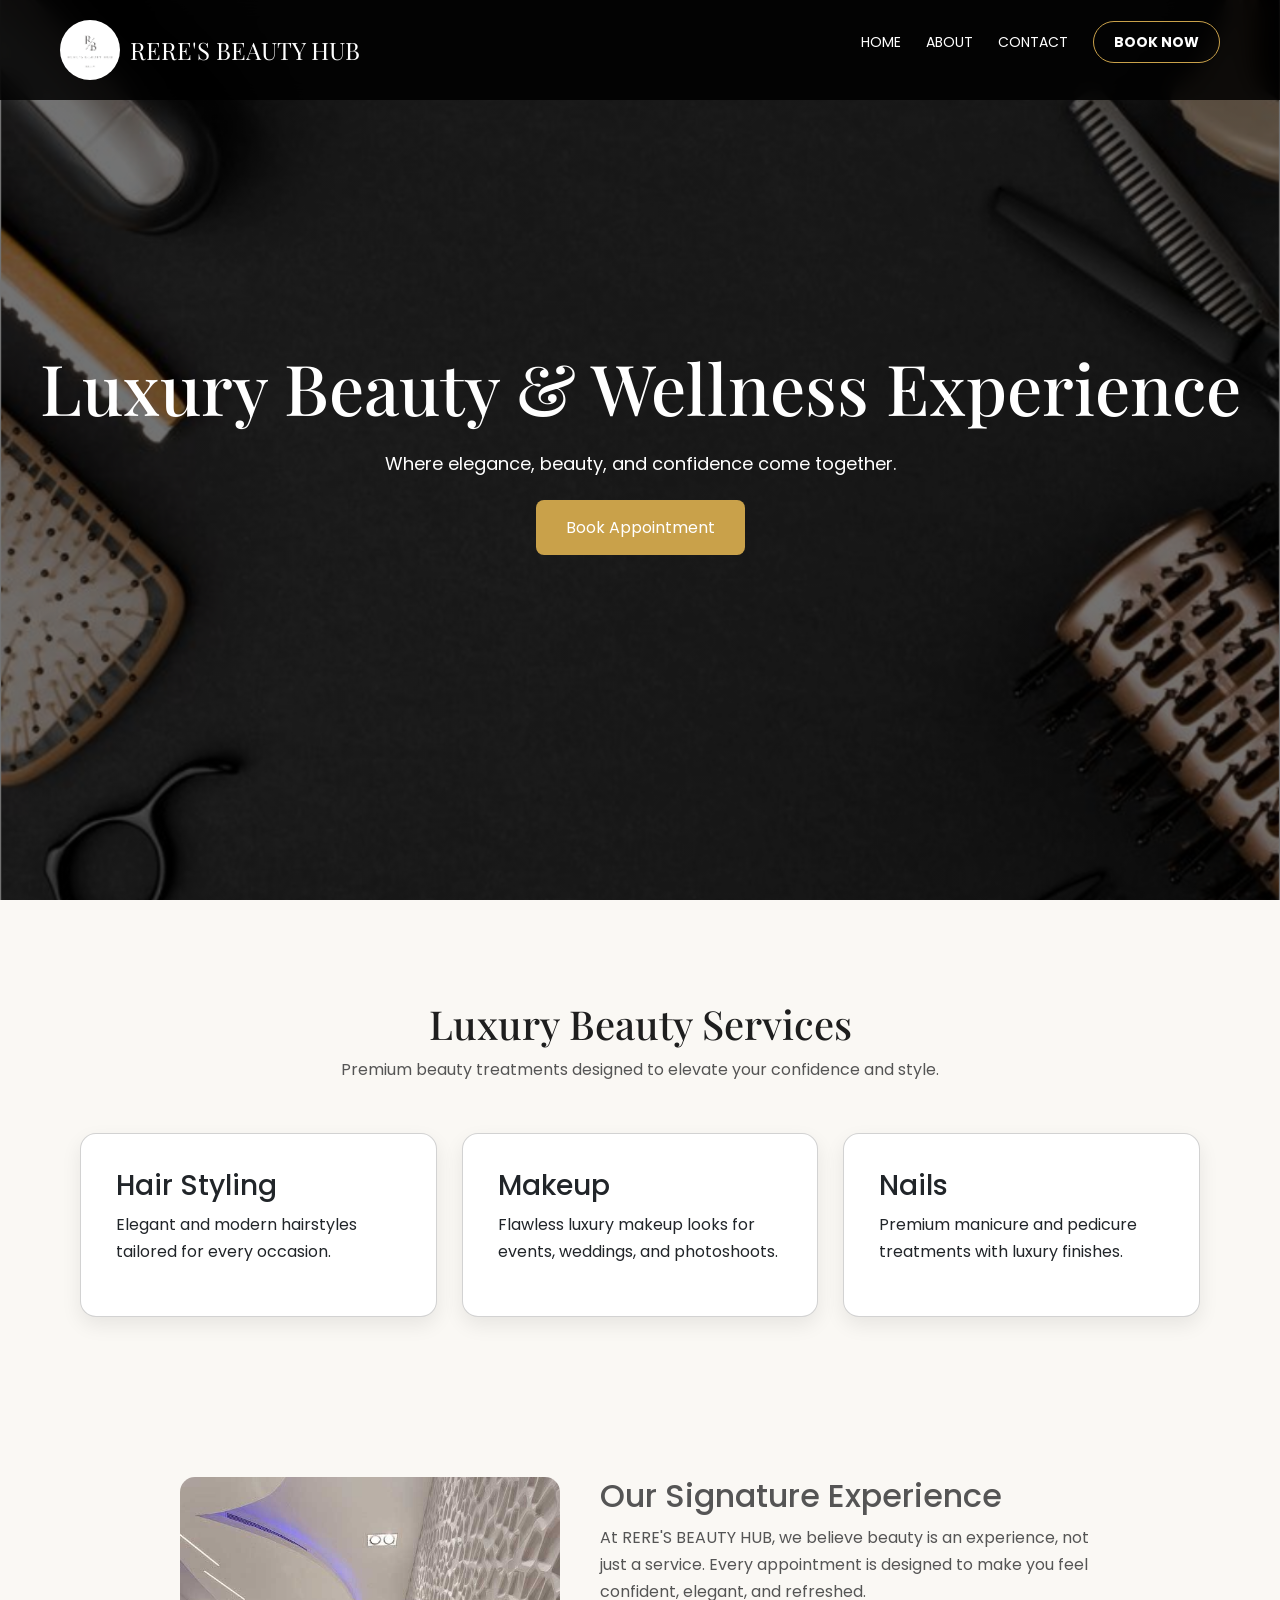
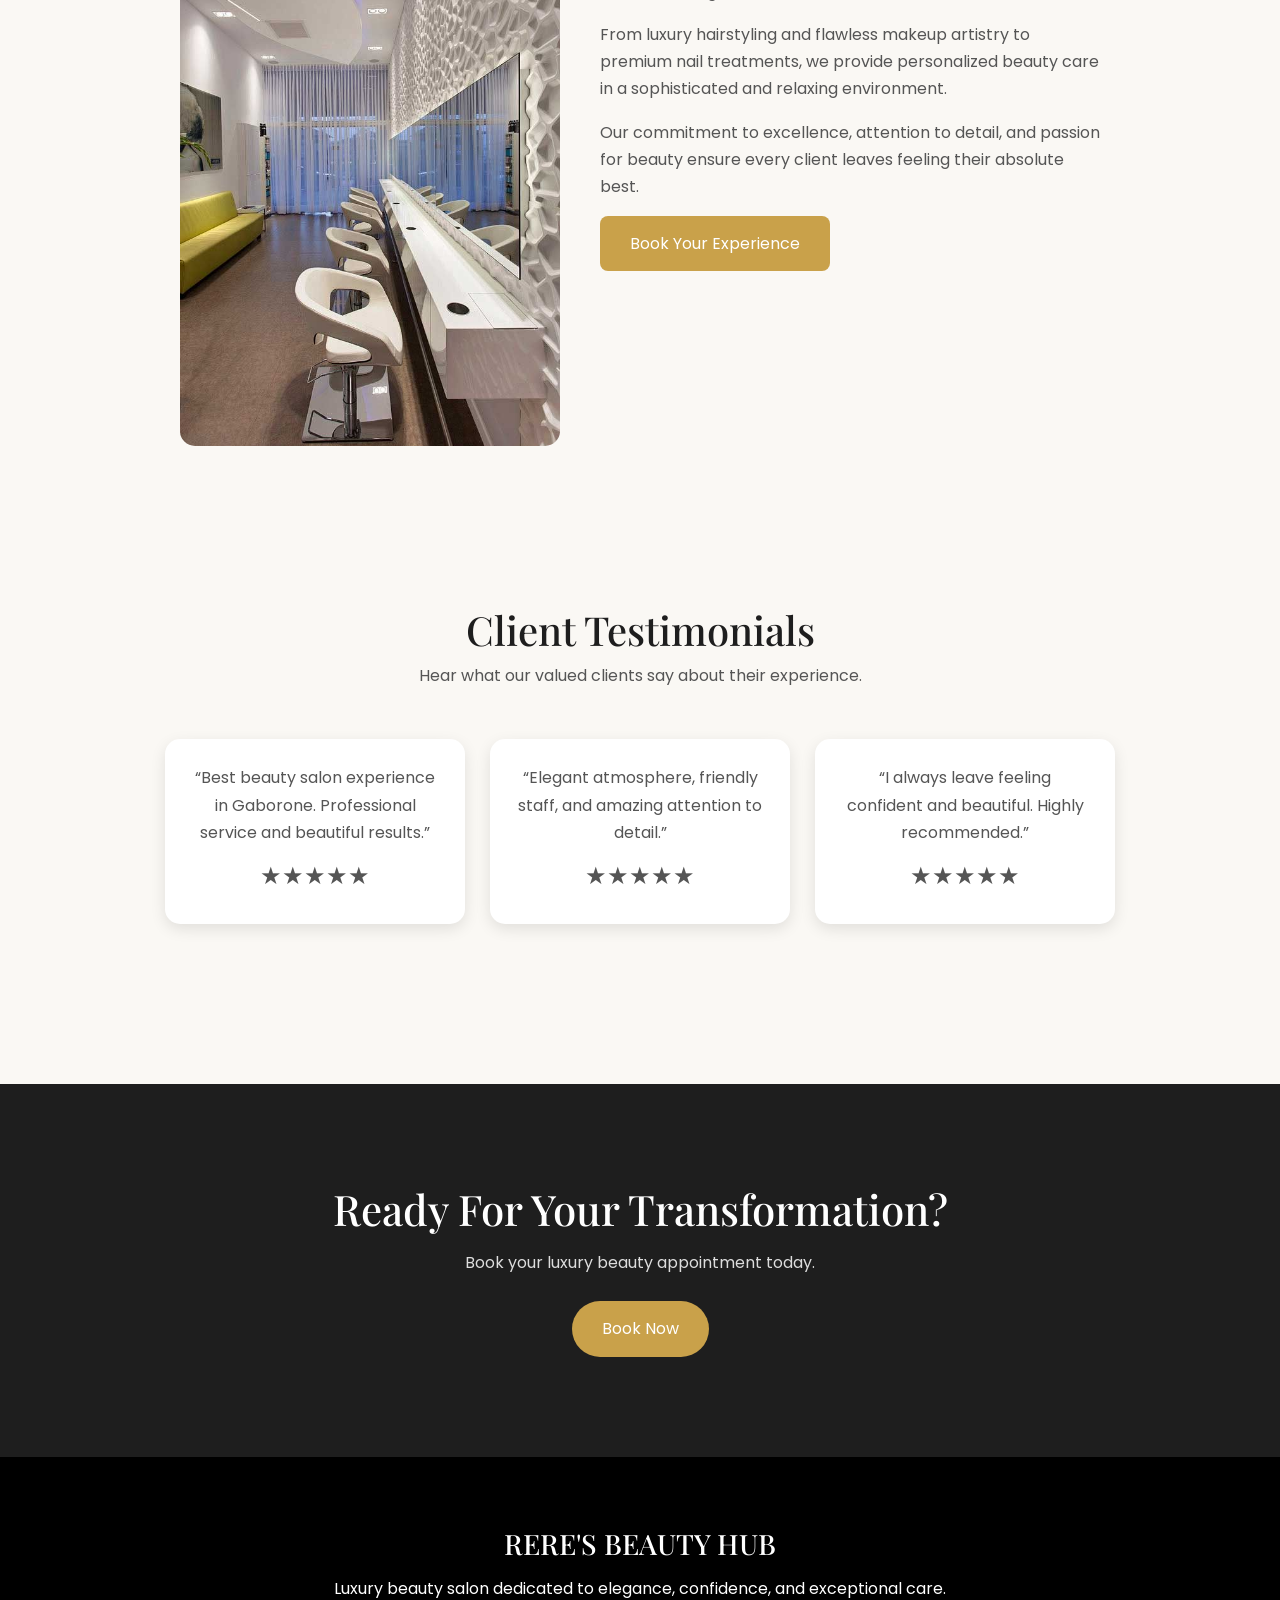
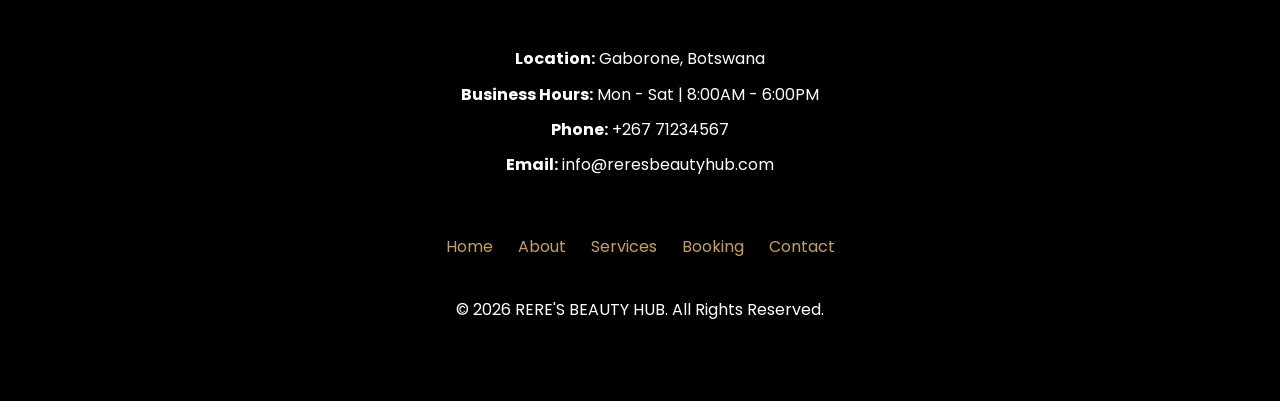
<file: index.html>
<!DOCTYPE html>
<html lang="en">
<head>
<meta charset="UTF-8">
<meta name="viewport" content="width=device-width, initial-scale=1.0">

<title>RERE'S BEAUTY HUB</title>
<!-- Bootstrap CSS --> 

<link href="https://cdn.jsdelivr.net/npm/bootstrap@5.3.0/dist/css/bootstrap.min.css" rel="stylesheet"> 
<link rel="stylesheet" href="style.css">


</head>

<script>

function toggleMenu(){

  document.querySelector(".nav-links")
    .classList.toggle("active");

}

</script>

<body>

<!-- NAVBAR -->

<nav class="navbar">

  <div class="logo">
    <img src="logo.png" alt="Logo">
    <span>RERE'S BEAUTY HUB</span>
  </div>

  <!-- HAMBURGER MENU -->
  <div class="menu-btn" onclick="toggleMenu()">
    ☰
  </div>

  <!-- NAV LINKS -->
  <ul class="nav-links">
    <li><a href="index.html">Home</a></li>
    <li><a href="about.html">About</a></li>
    <li><a href="contact.html">Contact</a></li>

    <li>
      <a href="booking.html" class="nav-book-btn">
        BOOK NOW
      </a>
    </li>
  </ul>

</nav>
<!-- HERO -->

<section class="hero">

  <div class="hero-content">

    <h1>Luxury Beauty & Wellness Experience</h1>

    <p>
      Where elegance, beauty, and confidence come together.
    </p>

    <a href="booking.html">
      <button>Book Appointment</button>
    </a>

  </div>

</section>

<!-- SERVICES -->

<section>

  <div class="section-title">
    <h2>Luxury Beauty Services</h2>
    <p>
      Premium beauty treatments designed to elevate your confidence and style.
    </p>
  </div>

  <div class="service-container">

    <a href="hairstyles.html" class="card-link">
      <div class="card">
        <h3>Hair Styling</h3>
        <p>
          Elegant and modern hairstyles tailored for every occasion.
        </p>
      </div>
    </a>

    <a href="makeup.html" class="card-link">
      <div class="card">
        <h3>Makeup</h3>
        <p>
          Flawless luxury makeup looks for events, weddings, and photoshoots.
        </p>
      </div>
    </a>

    <a href="manicureandpedicure.html" class="card-link">
      <div class="card">
        <h3>Nails</h3>
        <p>
          Premium manicure and pedicure treatments with luxury finishes.
        </p>
      </div>
    </a>

  </div>

</section>

<!-- SIGNATURE EXPERIENCE -->

<section class="signature">

  <div class="signature-image">

    <img src="salon.jpg" alt="Luxury Beauty Salon">

  </div>

  <div class="signature-text">

    <h2>Our Signature Experience</h2>

    <p>
      At RERE'S BEAUTY HUB, we believe beauty is an experience,
      not just a service. Every appointment is designed to make
      you feel confident, elegant, and refreshed.
    </p>

    <p>
      From luxury hairstyling and flawless makeup artistry
      to premium nail treatments, we provide personalized
      beauty care in a sophisticated and relaxing environment.
    </p>

    <p>
      Our commitment to excellence, attention to detail,
      and passion for beauty ensure every client leaves
      feeling their absolute best.
    </p>

    <a href="booking.html">
      <button>Book Your Experience</button>
    </a>

  </div>

</section>



<!-- TESTIMONIALS -->

<section class="testimonials">

  <div class="section-title">
    <h2>Client Testimonials</h2>

    <p>
      Hear what our valued clients say about their experience.
    </p>
  </div>

  <div class="testimonial-container">

    <div class="testimonial-card">
      <p>
        “Best beauty salon experience in Gaborone.
        Professional service and beautiful results.”
      </p>

      <h4>★★★★★</h4>
    </div>

    <div class="testimonial-card">
      <p>
        “Elegant atmosphere, friendly staff,
        and amazing attention to detail.”
      </p>

      <h4>★★★★★</h4>
    </div>

    <div class="testimonial-card">
      <p>
        “I always leave feeling confident and beautiful.
        Highly recommended.”
      </p>

      <h4>★★★★★</h4>
    </div>

  </div>

</section>

<!-- CTA -->

<section class="cta">

  <h2>Ready For Your Transformation?</h2>

  <p>
    Book your luxury beauty appointment today.
  </p>

  <a href="booking.html">
    <button>Book Now</button>
  </a>

</section>



  <!-- FOOTER -->

<footer>

  <h3>RERE'S BEAUTY HUB</h3>

  <p>
    Luxury beauty salon dedicated to elegance,
    confidence, and exceptional care.
  </p>

  <br>

  <p><strong>Location:</strong> Gaborone, Botswana</p>
  <p><strong>Business Hours:</strong> Mon - Sat | 8:00AM - 6:00PM</p>
  <p><strong>Phone:</strong> +267 71234567</p>
  <p><strong>Email:</strong> info@reresbeautyhub.com</p>

  <br>

  <div class="footer-links">

    <a href="index.html">Home</a>
    <a href="about.html">About</a>
    <a href="services.html">Services</a>
    <a href="booking.html">Booking</a>
    <a href="contact.html">Contact</a>

  </div>

  <br>

  <p>© 2026 RERE'S BEAUTY HUB. All Rights Reserved.</p>



</footer>
<!-- Bootstrap JS and dependencies --> 

    <script src="https://cdn.jsdelivr.net/npm/@popperjs/core@2.11.6/dist/umd/popper.min.js"></script> 

    <script src="https://cdn.jsdelivr.net/npm/bootstrap@5.3.0/dist/js/bootstrap.min.js"></script>
<script>

function toggleMenu(){

  document.querySelector(".nav-links")
    .classList.toggle("active");

}

</script>
</body>
</html>
</file>
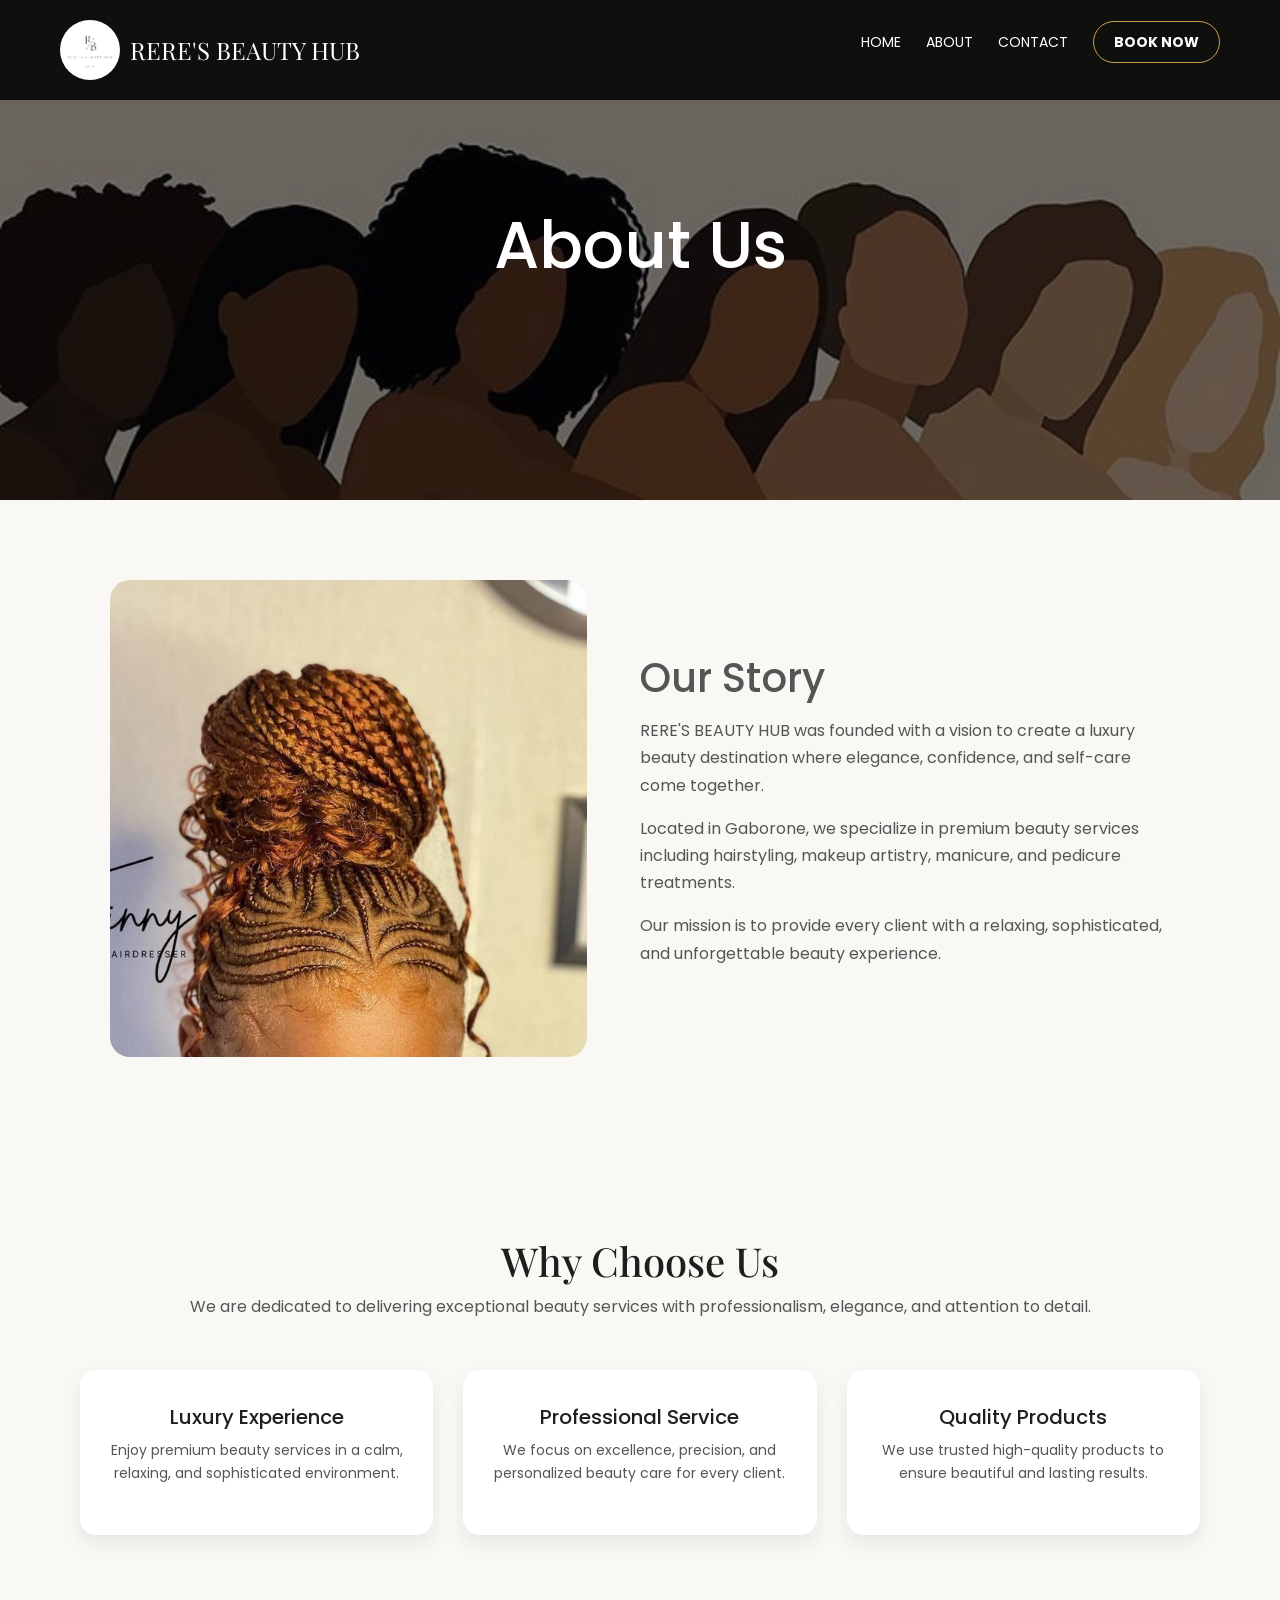
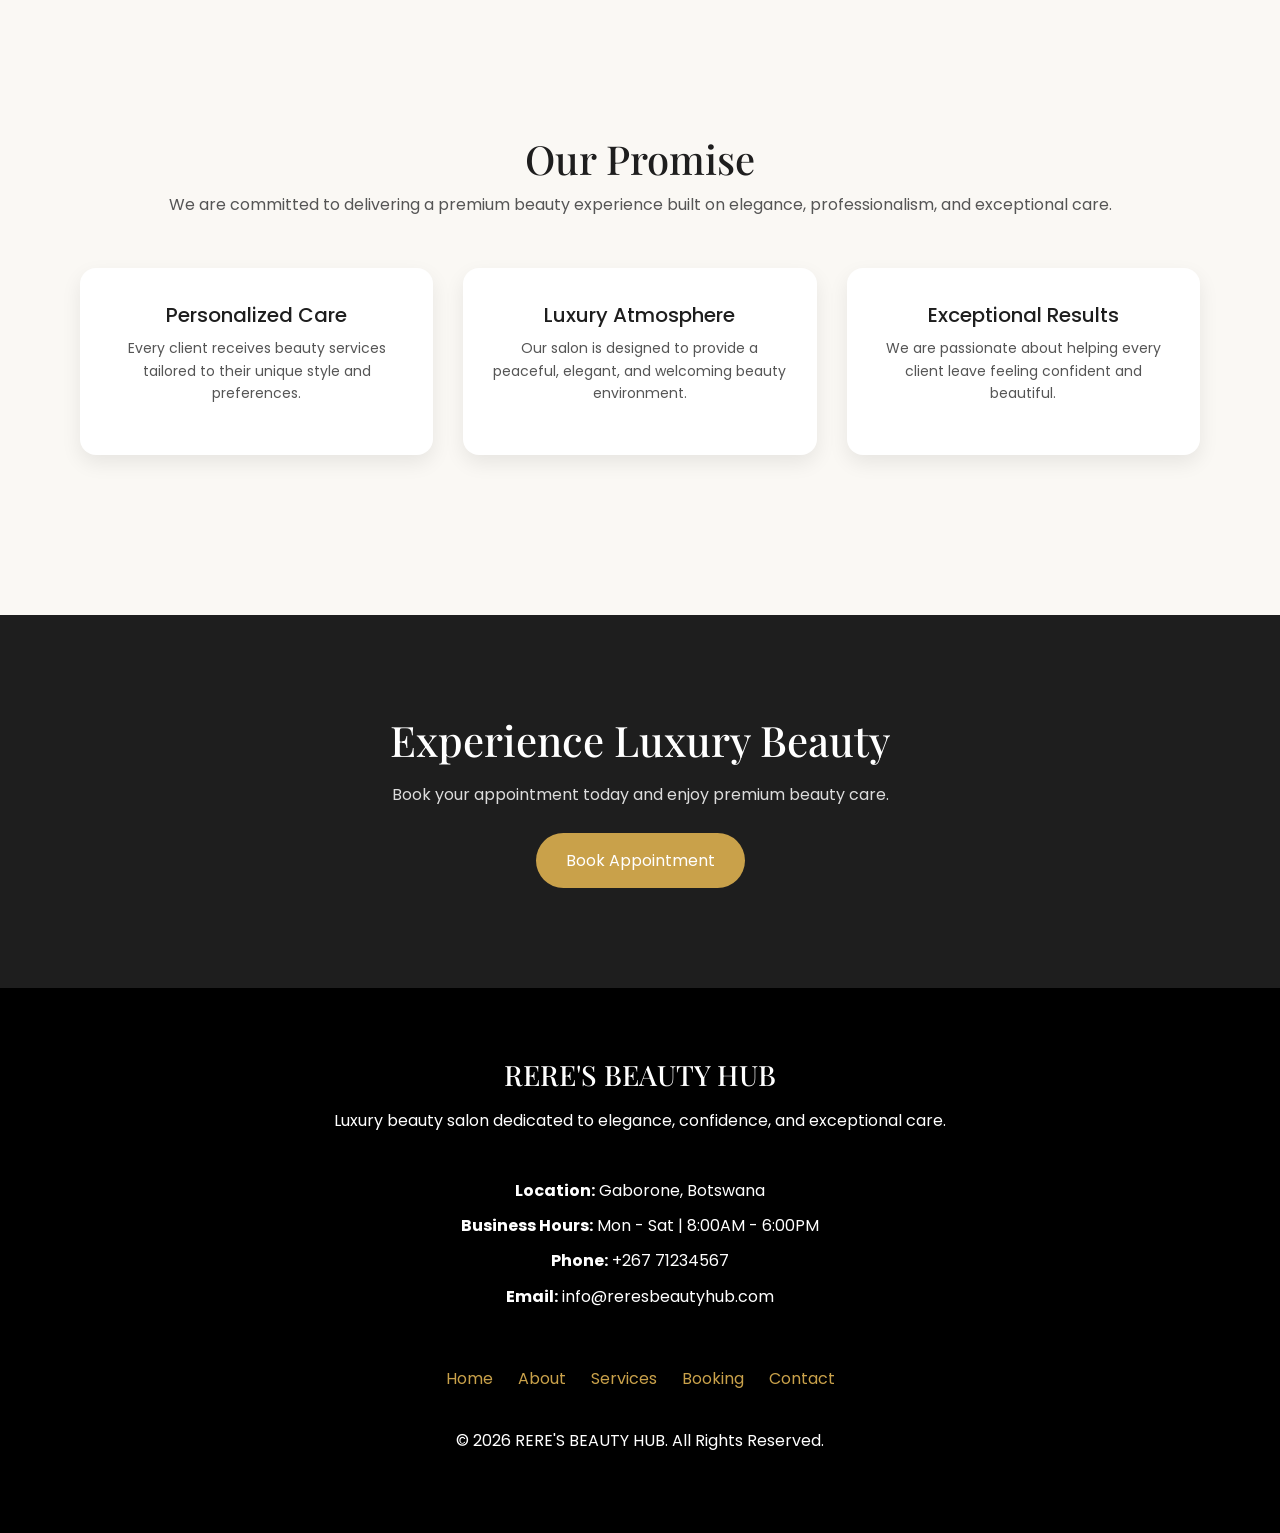
<file: about.html>
<!DOCTYPE html>
<html lang="en">
<head>
<meta charset="UTF-8">
<meta name="viewport" content="width=device-width, initial-scale=1.0">


<title>About Us | RERE'S BEAUTY HUB</title>
<!-- Bootstrap CSS --> 

<link href="https://cdn.jsdelivr.net/npm/bootstrap@5.3.0/dist/css/bootstrap.min.css" rel="stylesheet"> 

<link rel="stylesheet" href="style.css">

</head>

<body>

<!-- NAVBAR -->

<nav class="navbar">

 <div class="logo">
  <img src="logo.png" alt="Logo">
  <span>RERE'S BEAUTY HUB</span>
</div> 
<!-- HAMBURGER MENU -->
  <div class="menu-btn" onclick="toggleMenu()">
    ☰
  </div>
  
  <ul class="nav-links">
    <li><a href="index.html">Home</a></li>
    <li><a href="about.html">About</a></li>
    <li><a href="contact.html">Contact</a></li>
    
    <li>
      <a href="booking.html" class="nav-book-btn">
        BOOK NOW
      </a>
    </li>
  </ul>

</nav>

<!-- HERO -->

<section class="about-hero">

  <h1>About Us</h1>

</section>

<!-- STORY SECTION -->

<section class="story">

  <img src="08f8715dc72959ac315543c479c4720f.jpg" alt="Luxury Salon">

  <div class="story-text">

    <h2>Our Story</h2>

    <p>
      RERE'S BEAUTY HUB was founded with a vision to create
      a luxury beauty destination where elegance,
      confidence, and self-care come together.
    </p>

    <p>
      Located in Gaborone, we specialize in premium beauty services
      including hairstyling, makeup artistry,
      manicure, and pedicure treatments.
    </p>

    <p>
      Our mission is to provide every client with a relaxing,
      sophisticated, and unforgettable beauty experience.
    </p>

  </div>

</section>

<!-- VALUES -->

<section class="values">

  <div class="section-title">

    <h2>Why Choose Us</h2>

    <p>
      We are dedicated to delivering exceptional beauty services
      with professionalism, elegance, and attention to detail.
    </p>

  </div>

  <div class="values-container">

    <div class="value-box">

      <h3>Luxury Experience</h3>

      <p>
        Enjoy premium beauty services in a calm,
        relaxing, and sophisticated environment.
      </p>

    </div>

    <div class="value-box">

      <h3>Professional Service</h3>

      <p>
        We focus on excellence, precision,
        and personalized beauty care for every client.
      </p>

    </div>

    <div class="value-box">

      <h3>Quality Products</h3>

      <p>
        We use trusted high-quality products
        to ensure beautiful and lasting results.
      </p>

    </div>

  </div>

</section>

<!-- OUR PROMISE -->

<section class="promise">

  <div class="section-title">

    <h2>Our Promise</h2>

    <p>
      We are committed to delivering a premium beauty experience
      built on elegance, professionalism, and exceptional care.
    </p>

  </div>

  <div class="promise-container">

    <div class="promise-box">

      <h3>Personalized Care</h3>

      <p>
        Every client receives beauty services tailored
        to their unique style and preferences.
      </p>

    </div>

    <div class="promise-box">

      <h3>Luxury Atmosphere</h3>

      <p>
        Our salon is designed to provide a peaceful,
        elegant, and welcoming beauty environment.
      </p>

    </div>

    <div class="promise-box">

      <h3>Exceptional Results</h3>

      <p>
        We are passionate about helping every client
        leave feeling confident and beautiful.
      </p>

    </div>

  </div>

</section>

<!-- CTA -->

<section class="cta">

  <h2>Experience Luxury Beauty</h2>

  <p>
    Book your appointment today and enjoy premium beauty care.
  </p>

  <a href="booking.html">
    <button>Book Appointment</button>
  </a>

</section>

<!-- FOOTER -->

<footer>

  <h3>RERE'S BEAUTY HUB</h3>

  <p>
    Luxury beauty salon dedicated to elegance,
    confidence, and exceptional care.
  </p>

  <br>

  <p><strong>Location:</strong> Gaborone, Botswana</p>
  <p><strong>Business Hours:</strong> Mon - Sat | 8:00AM - 6:00PM</p>
  <p><strong>Phone:</strong> +267 71234567</p>
  <p><strong>Email:</strong> info@reresbeautyhub.com</p>

  <br>

  <div class="footer-links">

    <a href="index.html">Home</a>
    <a href="about.html">About</a>
    <a href="services.html">Services</a>
    <a href="booking.html">Booking</a>
    <a href="contact.html">Contact</a>

  </div>

  <br>

  <p>© 2026 RERE'S BEAUTY HUB. All Rights Reserved.</p>



</footer>
<!-- Bootstrap JS and dependencies --> 

    <script src="https://cdn.jsdelivr.net/npm/@popperjs/core@2.11.6/dist/umd/popper.min.js"></script> 

    <script src="https://cdn.jsdelivr.net/npm/bootstrap@5.3.0/dist/js/bootstrap.min.js"></script>
    <script>

function toggleMenu(){

  document.querySelector(".nav-links")
    .classList.toggle("active");

}

</script>
</body>
</html>
</file>
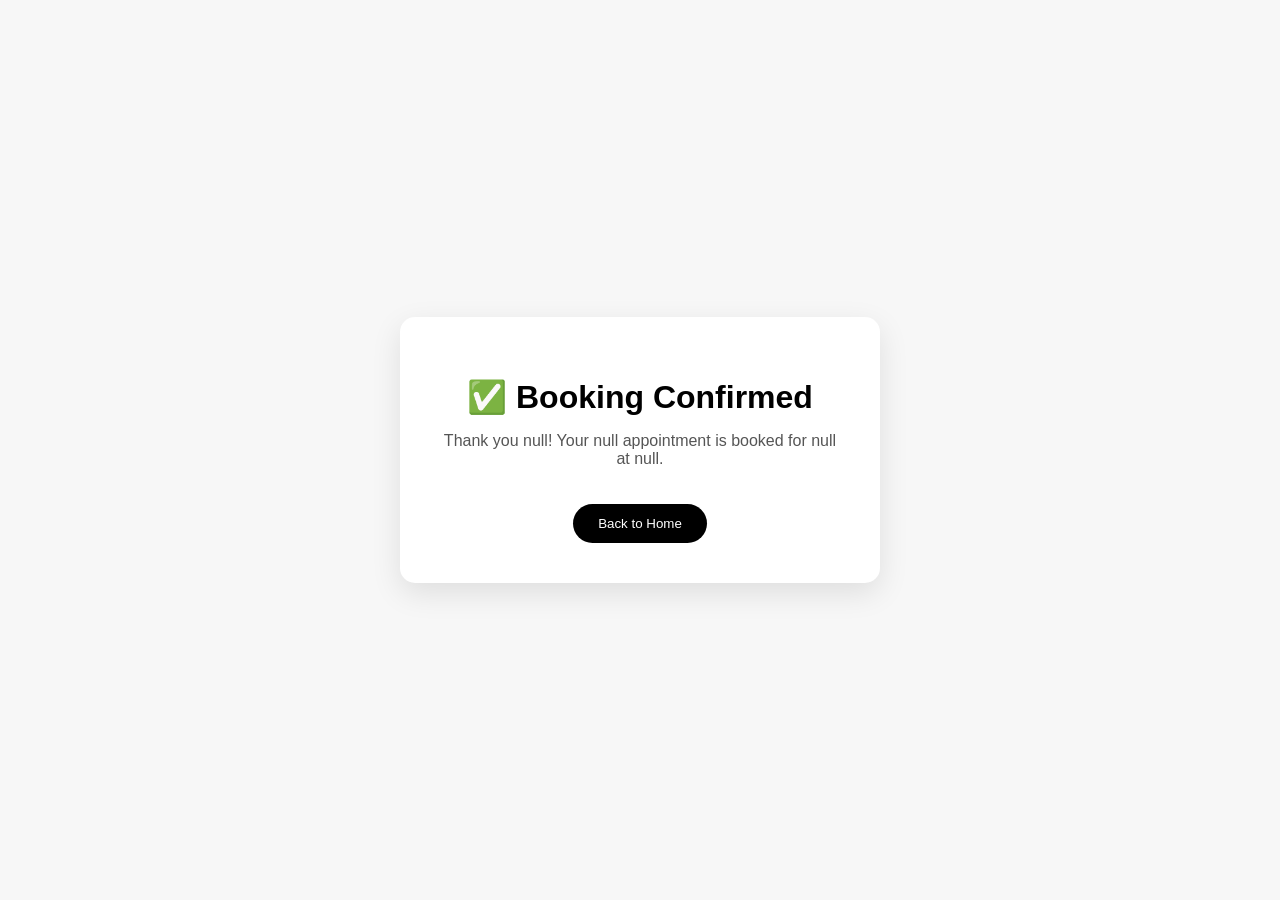
<file: confirmation.html>
<!DOCTYPE html>
<html lang="en">
<head>
<meta charset="UTF-8">
<title>Booking Confirmed | RERE'S BEAUTY HUB</title>

<style>
body {
  font-family: 'Poppins', sans-serif;
  background: #f7f7f7;
  display: flex;
  justify-content: center;
  align-items: center;
  height: 100vh;
  margin: 0;
}

.card {
  background: white;
  padding: 40px;
  border-radius: 15px;
  text-align: center;
  box-shadow: 0 10px 30px rgba(0,0,0,0.1);
  max-width: 400px;
}

h1 {
  margin-bottom: 15px;
}

p {
  color: #555;
}

button {
  margin-top: 20px;
  padding: 12px 25px;
  border: none;
  border-radius: 30px;
  background: black;
  color: white;
  cursor: pointer;
}

button:hover {
  background: gold;
  color: black;
}
</style>
</head>

<body>

<div class="card">
  <h1>✅ Booking Confirmed</h1>
  <p id="details"></p>

  <button onclick="goHome()">Back to Home</button>
</div>

<script>
const params = new URLSearchParams(window.location.search);

const name = params.get("name");
const service = params.get("service");
const date = params.get("date");
const time = params.get("time");

document.getElementById("details").textContent =
  `Thank you ${name}! Your ${service} appointment is booked for ${date} at ${time}.`;

function goHome() {
  window.location.href = "index.html";
}
</script>

</body>
</html>
</file>
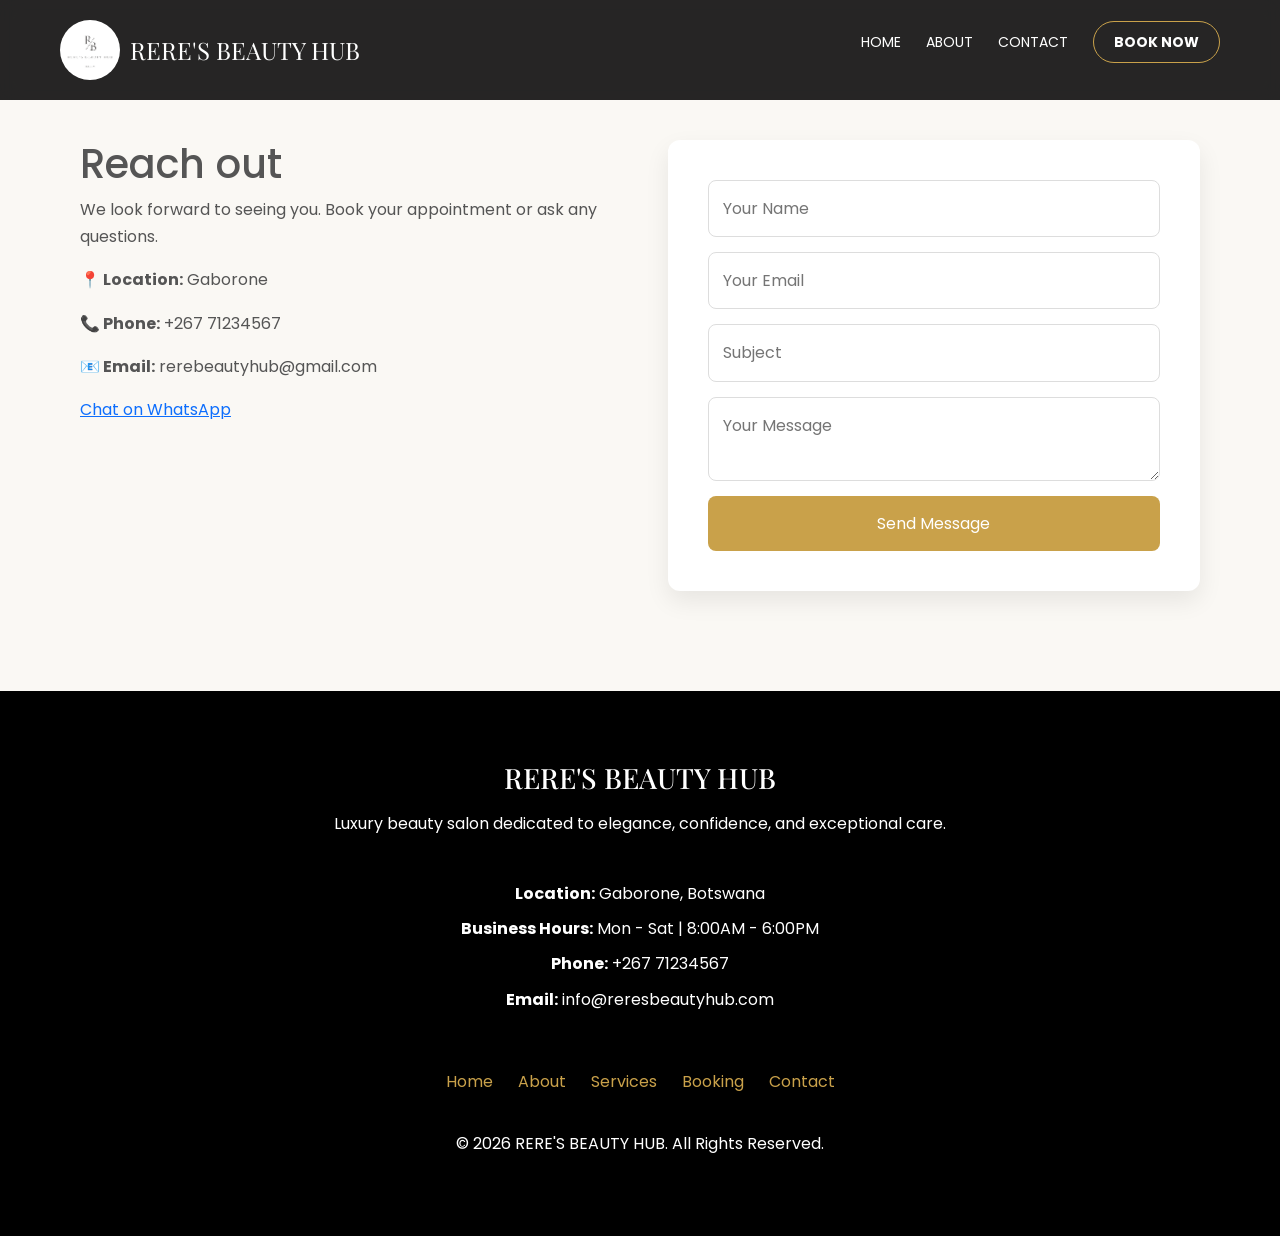
<file: contact.html>
<!DOCTYPE html>
<html lang="en">
<head>
<meta charset="UTF-8">
<title>Contact | RERE'S BEAUTY HUB</title>
<!-- Bootstrap CSS --> 

<link href="https://cdn.jsdelivr.net/npm/bootstrap@5.3.0/dist/css/bootstrap.min.css" rel="stylesheet">
<link rel="stylesheet" href="style.css">


</head>

<body>

<!-- NAVBAR -->

<nav class="navbar">

 <div class="logo">
  <img src="logo.png" alt="Logo">
  <span>RERE'S BEAUTY HUB</span>
</div> 
<!-- HAMBURGER MENU -->
  <div class="menu-btn" onclick="toggleMenu()">
    ☰
  </div>

  <ul class="nav-links">
    <li><a href="index.html">Home</a></li>
    <li><a href="about.html">About</a></li>
    <li><a href="contact.html">Contact</a></li>
    
    <li>
      <a href="booking.html" class="nav-book-btn">
        BOOK NOW
      </a>
    </li>
  </ul>

</nav>

<!-- CONTACT SECTION -->
<section class="contact">

  <!-- LEFT SIDE -->
  <div class="contact-info">
    <h1>Reach out</h1>
    <p>We look forward to seeing you. Book your appointment or ask any questions.</p>

    <p><strong>📍 Location:</strong> Gaborone</p>
    <p><strong>📞 Phone:</strong> +267 71234567</p>
    <p><strong>📧 Email:</strong> rerebeautyhub@gmail.com</p>

    <a href="https://wa.me/2671234567" class="whatsapp">
      Chat on WhatsApp
    </a>
  </div>

  <!-- RIGHT SIDE -->
  <div class="contact-form">
    <form>
      <input type="text" placeholder="Your Name" required>
      <input type="email" placeholder="Your Email" required>
      <input type="text" placeholder="Subject">
      <textarea placeholder="Your Message"></textarea>
      <button type="submit">Send Message</button>
    </form>
  </div>

</section>

<!-- FOOTER -->

<footer>

  <h3>RERE'S BEAUTY HUB</h3>

  <p>
    Luxury beauty salon dedicated to elegance,
    confidence, and exceptional care.
  </p>

  <br>

  <p><strong>Location:</strong> Gaborone, Botswana</p>
  <p><strong>Business Hours:</strong> Mon - Sat | 8:00AM - 6:00PM</p>
  <p><strong>Phone:</strong> +267 71234567</p>
  <p><strong>Email:</strong> info@reresbeautyhub.com</p>

  <br>

  <div class="footer-links">

    <a href="index.html">Home</a>
    <a href="about.html">About</a>
    <a href="services.html">Services</a>
    <a href="booking.html">Booking</a>
    <a href="contact.html">Contact</a>

  </div>

  <br>

  <p>© 2026 RERE'S BEAUTY HUB. All Rights Reserved.</p>



</footer>
<!-- Bootstrap JS and dependencies --> 

    <script src="https://cdn.jsdelivr.net/npm/@popperjs/core@2.11.6/dist/umd/popper.min.js"></script> 

    <script src="https://cdn.jsdelivr.net/npm/bootstrap@5.3.0/dist/js/bootstrap.min.js"></script>
    <script>

function toggleMenu(){

  document.querySelector(".nav-links")
    .classList.toggle("active");

}

</script>
</body>
</html>
</file>
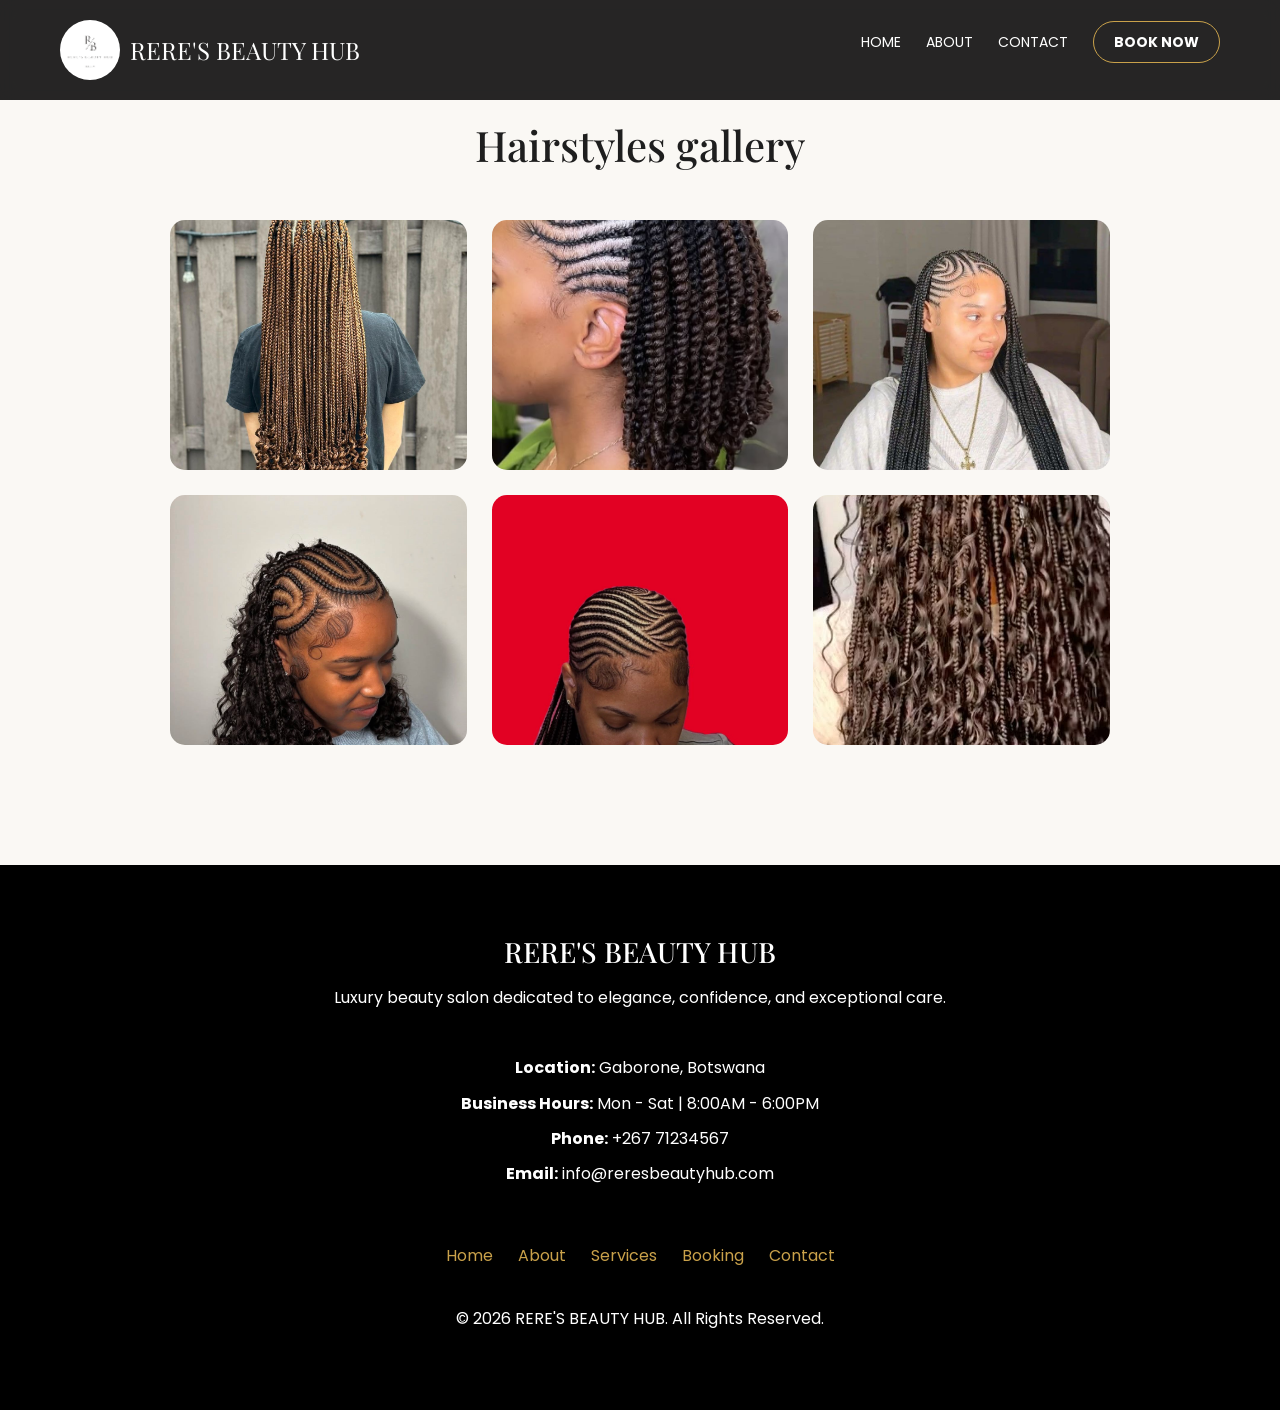
<file: hairstyles.html>
<!DOCTYPE html>
<html lang="en">
  <head>
    <meta charset="UTF-8">
    <meta name="viewport" content="width=device-width", initial-scale="1.0">
    <title>RERE'S BEAUTY HUB</title>
    <!-- Bootstrap CSS --> 

<link href="https://cdn.jsdelivr.net/npm/bootstrap@5.3.0/dist/css/bootstrap.min.css" rel="stylesheet"> 
    <link rel="stylesheet" href="style.css">
    </head>
    <body>
      <header>

        
<!-- NAVBAR -->

<nav class="navbar">

 <div class="logo">
  <img src="logo.png" alt="Logo">
  <span>RERE'S BEAUTY HUB</span>
</div> 

<!-- HAMBURGER MENU -->
  <div class="menu-btn" onclick="toggleMenu()">
    ☰
  </div>

  <ul class="nav-links">
    <li><a href="index.html">Home</a></li>
    <li><a href="about.html">About</a></li>
    <li><a href="contact.html">Contact</a></li>
    
    <li>
      <a href="booking.html" class="nav-book-btn">
        BOOK NOW
      </a>
    </li>
  </ul>

</nav>
</header>

  

<h1 class="page-title">Hairstyles gallery</h1>

<div class="gallery">

  <img 
    src="knotless braids.jpg"
    onclick="openLightbox(this.src, 'Hair Styling', 'Knotless braids')"
  >

  <img 
    src="minitwists.jpg"
    onclick="openLightbox(this.src, 'Hair Styling', 'Mini twists')"
  >

  <img 
    src="lemonade braids.jpg"
    onclick="openLightbox(this.src, 'Hair Styling', 'Lemonade braids')"
  >

  <img 
    src="bob boho tribal braids.jpg"
    onclick="openLightbox(this.src, 'Hair Styling', 'Bob boho tribal braids')"
  >

  <img 
    src="cornrow.jpg"
    onclick="openLightbox(this.src, 'Hair Styling', 'Cornrow')"
  >

  <img 
    src="GODDESS BRAIDS.jpg"
    onclick="openLightbox(this.src, 'Hair Styling', 'Goddess braids')"
  >

</div>

<div id="lightbox">

  <span class="close" onclick="closeLightbox()">&times;</span>

  <div class="lightbox-content">

    <img id="lightbox-img">

    <button id="bookBtn">
      Book This Look
    </button>

  </div>

</div>


<script>


    

let selectedImage = "";
let selectedStyle = "";
let selectedService = "";

/* OPEN LIGHTBOX */
function openLightbox(src, service, style){

  document.getElementById("lightbox").style.display = "flex";
  document.getElementById("lightbox-img").src = src;

  selectedImage = src;
  selectedService = service;
  selectedStyle = style;
}

/* CLOSE LIGHTBOX */
function closeLightbox(){
  document.getElementById("lightbox").style.display = "none";
}

/* BOOK BUTTON */
document.addEventListener("DOMContentLoaded", function(){

  document.getElementById("bookBtn").onclick = function(){

    window.location.href =
      "booking.html?service=" +
      encodeURIComponent(selectedService) +
      "&style=" +
      encodeURIComponent(selectedStyle) +
      "&look=" +
      encodeURIComponent(selectedImage);

  };

});



function toggleMenu(){

  document.querySelector(".nav-links")
    .classList.toggle("active");

}

</script>

<!-- Bootstrap JS and dependencies --> 

    <script src="https://cdn.jsdelivr.net/npm/@popperjs/core@2.11.6/dist/umd/popper.min.js"></script> 

    <script src="https://cdn.jsdelivr.net/npm/bootstrap@5.3.0/dist/js/bootstrap.min.js"></script>
    

<!-- FOOTER -->

<footer>

  <h3>RERE'S BEAUTY HUB</h3>

  <p>
    Luxury beauty salon dedicated to elegance,
    confidence, and exceptional care.
  </p>

  <br>

  <p><strong>Location:</strong> Gaborone, Botswana</p>
  <p><strong>Business Hours:</strong> Mon - Sat | 8:00AM - 6:00PM</p>
  <p><strong>Phone:</strong> +267 71234567</p>
  <p><strong>Email:</strong> info@reresbeautyhub.com</p>

  <br>

  <div class="footer-links">

    <a href="index.html">Home</a>
    <a href="about.html">About</a>
    <a href="services.html">Services</a>
    <a href="booking.html">Booking</a>
    <a href="contact.html">Contact</a>

  </div>

  <br>

  <p>© 2026 RERE'S BEAUTY HUB. All Rights Reserved.</p>



</footer>
    
</body>
</html>
</file>
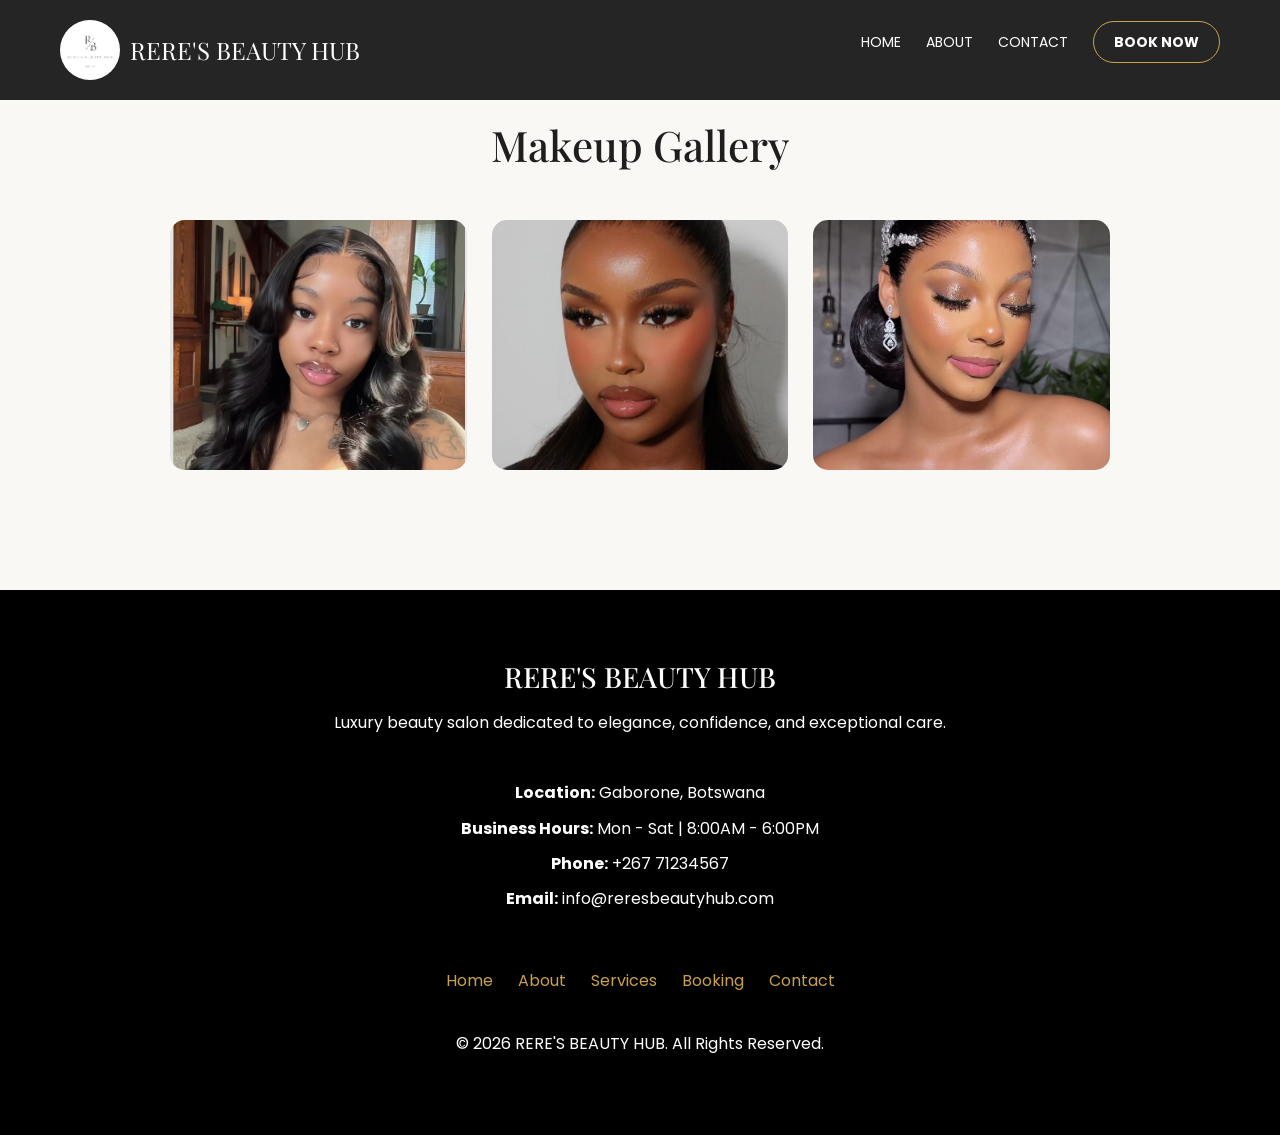
<file: makeup.html>
<!DOCTYPE html>
<html lang="en">
  <head>
    <meta charset="UTF-8">
    <meta name="viewport" content="width=device-width", initial-scale="1.0">
    <title>RERE'S BEAUTY HUB</title>
    <!-- Bootstrap CSS --> 

<link href="https://cdn.jsdelivr.net/npm/bootstrap@5.3.0/dist/css/bootstrap.min.css" rel="stylesheet"> 
    <link rel="stylesheet" href="style.css">
    </head>
    <body>
      <header>
     
      <!-- NAVBAR -->

<nav class="navbar">

 <div class="logo">
  <img src="logo.png" alt="Logo">
  <span>RERE'S BEAUTY HUB</span>
</div> 

<!-- HAMBURGER MENU -->
  <div class="menu-btn" onclick="toggleMenu()">
    ☰
  </div>

  <ul class="nav-links">
    <li><a href="index.html">Home</a></li>
    <li><a href="about.html">About</a></li>
    <li><a href="contact.html">Contact</a></li>
    
    <li>
      <a href="booking.html" class="nav-book-btn">
        BOOK NOW
      </a>
    </li>
  </ul>

</nav> 

<h1 class="page-title">Makeup Gallery</h1>

<div class="gallery">

  <img 
  src="SOFTBEAT.png"
  alt="Soft Beat Makeup"
  onclick="openLightbox(this.src, 'Makeup', 'Soft Beat', 'P200')"
>

<img 
  src="FULLBEAT.jpg"
  alt="Full Beat Makeup"
  onclick="openLightbox(this.src, 'Makeup', 'Full Beat', 'P300')"
>

<img 
  src="BRIDALBEAT.jpg"
  alt="Bridal Beat Makeup"
  onclick="openLightbox(this.src, 'Makeup', 'Bridal Beat', 'P500')"
> 

</div>


<!-- Lightbox -->
<div id="lightbox" class="lightbox">

  <span class="close" onclick="closeLightbox()">&times;</span>

  <div class="lightbox-content">

    <img id="lightbox-img">

    <button id="bookBtn">Book This Look</button>

  </div>

</div>


<script>

let selectedImage = "";
let selectedStyle = "";
let selectedService = "";
let selectedPrice = "";

/* Open lightbox */
function openLightbox(src, service, style, price) {

  document.getElementById("lightbox").style.display = "flex";

  document.getElementById("lightbox-img").src = src;

  selectedImage = src;
  selectedService = service;
  selectedStyle = style;
  selectedPrice = price;
}

/* Close lightbox */
function closeLightbox() {
  document.getElementById("lightbox").style.display = "none";
}

/* Redirect to booking page */
document.getElementById("bookBtn").onclick = function () {

  window.location.href =
    "booking.html?service=" +
    encodeURIComponent(selectedService) +

    "&style=" +
    encodeURIComponent(selectedStyle) +

    "&look=" +
    encodeURIComponent(selectedImage);

};



function toggleMenu(){

  document.querySelector(".nav-links")
    .classList.toggle("active");

}

</script>
<!-- Bootstrap JS and dependencies --> 

    <script src="https://cdn.jsdelivr.net/npm/@popperjs/core@2.11.6/dist/umd/popper.min.js"></script> 

    <script src="https://cdn.jsdelivr.net/npm/bootstrap@5.3.0/dist/js/bootstrap.min.js"></script>
    
<!-- FOOTER -->

<footer>

  <h3>RERE'S BEAUTY HUB</h3>

  <p>
    Luxury beauty salon dedicated to elegance,
    confidence, and exceptional care.
  </p>

  <br>

  <p><strong>Location:</strong> Gaborone, Botswana</p>
  <p><strong>Business Hours:</strong> Mon - Sat | 8:00AM - 6:00PM</p>
  <p><strong>Phone:</strong> +267 71234567</p>
  <p><strong>Email:</strong> info@reresbeautyhub.com</p>

  <br>

  <div class="footer-links">

    <a href="index.html">Home</a>
    <a href="about.html">About</a>
    <a href="services.html">Services</a>
    <a href="booking.html">Booking</a>
    <a href="contact.html">Contact</a>

  </div>

  <br>

  <p>© 2026 RERE'S BEAUTY HUB. All Rights Reserved.</p>



</footer>

</body>
</html>
</file>
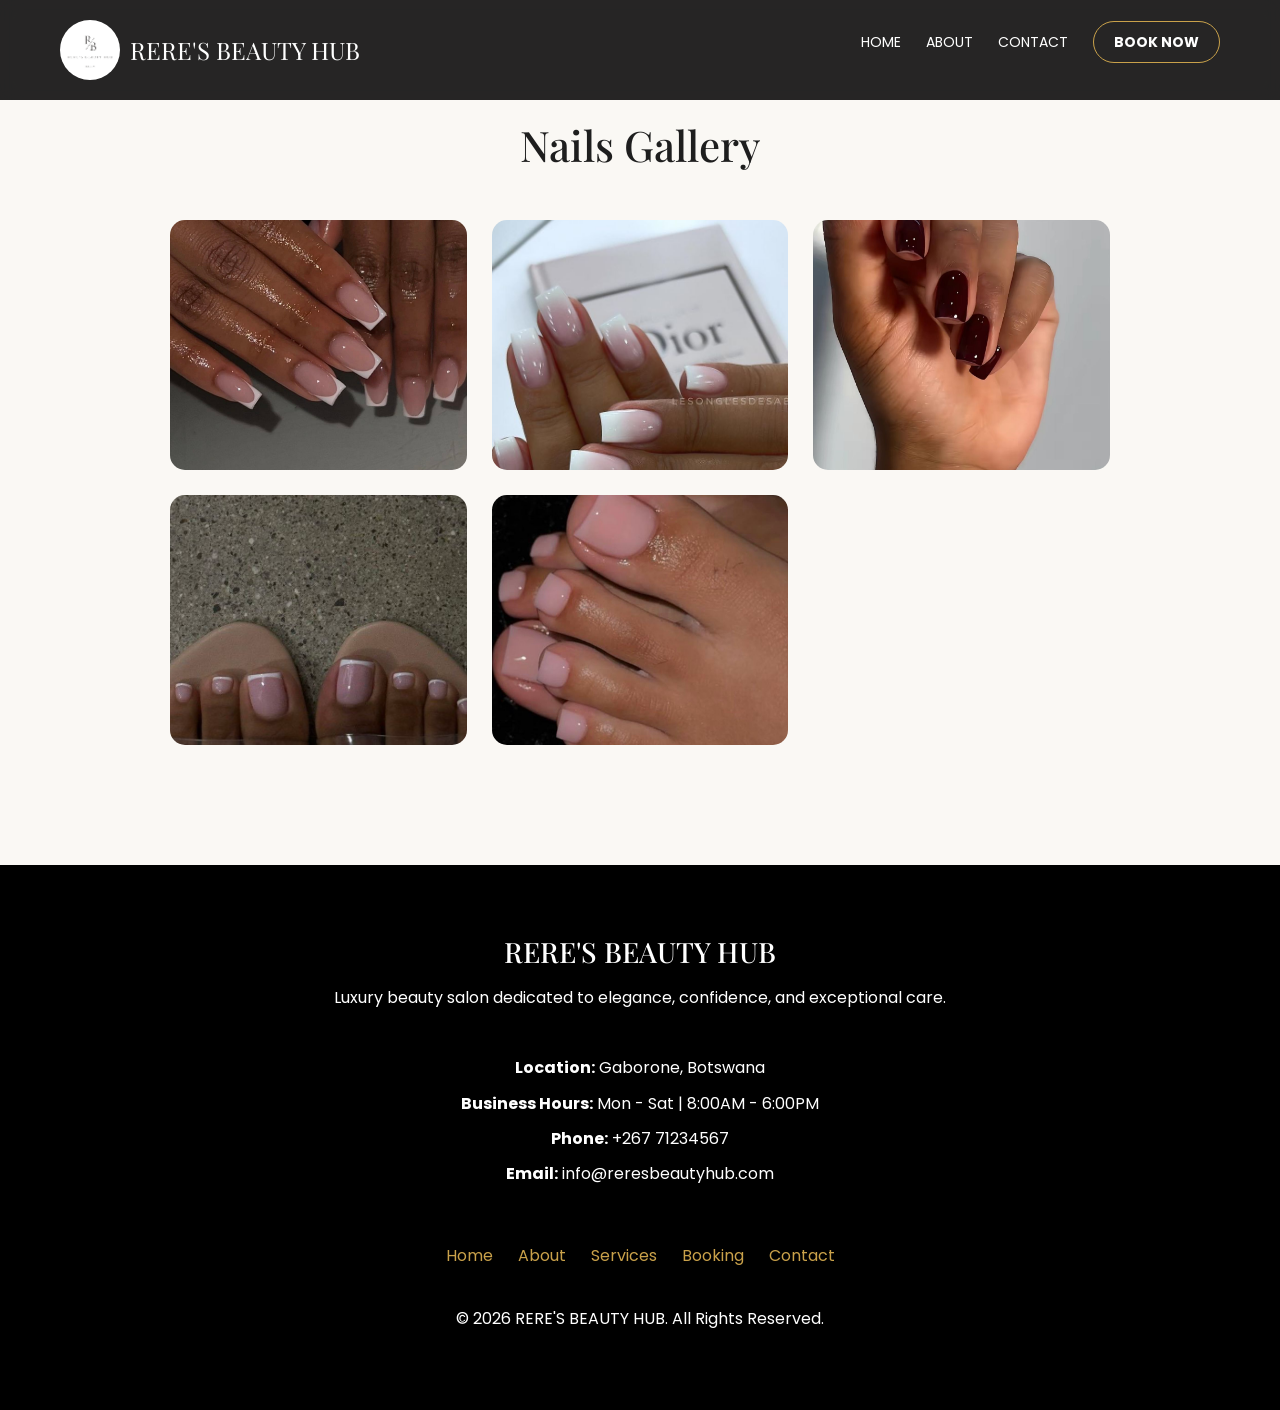
<file: manicureandpedicure.html>
<!DOCTYPE html>
<html lang="en">
<head>
<meta charset="UTF-8">
<meta name="viewport" content="width=device-width, initial-scale=1.0">

<title>Nails Gallery | RERE'S BEAUTY HUB</title>

<!-- Bootstrap CSS -->
<link href="https://cdn.jsdelivr.net/npm/bootstrap@5.3.0/dist/css/bootstrap.min.css" rel="stylesheet">

<link rel="stylesheet" href="style.css">

</head>

<body>

<!-- NAVBAR -->

<nav class="navbar">

  <div class="logo">
    <img src="logo.png" alt="Logo">
    <span>RERE'S BEAUTY HUB</span>
  </div>

<!-- HAMBURGER MENU -->
  <div class="menu-btn" onclick="toggleMenu()">
    ☰
  </div>

  <ul class="nav-links">
    <li><a href="index.html">Home</a></li>
    <li><a href="about.html">About</a></li>
    <li><a href="contact.html">Contact</a></li>

    <li>
      <a href="booking.html" class="nav-book-btn">
        BOOK NOW
      </a>
    </li>
  </ul>

</nav>

<!-- PAGE TITLE -->

<h1 class="page-title">Nails  Gallery</h1>

<!-- GALLERY -->

<div class="gallery">

  <img
    src="manicure-french tip.jpg"
    alt="French Tip Manicure"
    onclick="openLightbox(this.src, 'Nails', 'French tip manicure', '200')"
  >

  <img
    src="ombre manicure.jpg"
    
    onclick="openLightbox(this.src, 'Nails', 'Ombre manicure', '250')"
  >

  <img
    src="rusisian manicure.jpg"
  
    onclick="openLightbox(this.src, 'Nails', 'Russian manicure', '250')"
  >

  <img
    src="pedicure-french tip.jpg"
    
    onclick="openLightbox(this.src, 'Nails', 'French tip pedicure', '100')"
  >
  <img
  src="PLAIN PEDICURE.jpg"

  onclick="openLightbox(this.src, 'Nails', 'Plain pedicure', '50')"
>
</div>

<!-- Lightbox -->
<div id="lightbox" class="lightbox">

  <span class="close" onclick="closeLightbox()">&times;</span>

  <div class="lightbox-content">

    <img id="lightbox-img">

    <button id="bookBtn">Book This Look</button>

  </div>

</div>

<!-- SCRIPT -->

<script>

let selectedImage = "";
let selectedService = "";
let selectedStyle = "";
let selectedPrice = "";

/* OPEN LIGHTBOX */

function openLightbox(src, service, style, price){

  document.getElementById("lightbox").style.display = "flex";

  document.getElementById("lightbox-img").src = src;

 
  selectedImage = src;
  selectedService = service;
  selectedStyle = style;
  selectedPrice = price;
}

/* CLOSE LIGHTBOX */

function closeLightbox(){

  document.getElementById("lightbox").style.display = "none";
}

/* BOOK BUTTON */

document.getElementById("bookBtn").onclick = function(){

  window.location.href =
    "booking.html?service=" +
    encodeURIComponent(selectedService) +

    "&style=" +
    encodeURIComponent(selectedStyle) +

    "&price=" +
    encodeURIComponent(selectedPrice) +

    "&look=" +
    encodeURIComponent(selectedImage);

};



function toggleMenu(){

  document.querySelector(".nav-links")
    .classList.toggle("active");

}

</script>

<!-- Bootstrap JS and dependencies --> 

    <script src="https://cdn.jsdelivr.net/npm/@popperjs/core@2.11.6/dist/umd/popper.min.js"></script> 

    <script src="https://cdn.jsdelivr.net/npm/bootstrap@5.3.0/dist/js/bootstrap.min.js"></script>
    

<!-- FOOTER -->

<footer>

  <h3>RERE'S BEAUTY HUB</h3>

  <p>
    Luxury beauty salon dedicated to elegance,
    confidence, and exceptional care.
  </p>

  <br>

  <p><strong>Location:</strong> Gaborone, Botswana</p>
  <p><strong>Business Hours:</strong> Mon - Sat | 8:00AM - 6:00PM</p>
  <p><strong>Phone:</strong> +267 71234567</p>
  <p><strong>Email:</strong> info@reresbeautyhub.com</p>

  <br>

  <div class="footer-links">

    <a href="index.html">Home</a>
    <a href="about.html">About</a>
    <a href="services.html">Services</a>
    <a href="booking.html">Booking</a>
    <a href="contact.html">Contact</a>

  </div>

  <br>

  <p>© 2026 RERE'S BEAUTY HUB. All Rights Reserved.</p>

</footer>

</body>
</html>
</file>
<file: style.css>
/* GOOGLE FONTS */
@import url('https://fonts.googleapis.com/css2?family=Poppins:wght@300;400;500;600&family=Playfair+Display:wght@500;600;700&display=swap');

/* ROOT VARIABLES */
:root{
  --dark:#1E1E1E;
  --gold:#C9A14A;
  --light:#FAF8F4;
  --white:#ffffff;
  --text:#555;
}

/* RESET */
*{
  margin:0;
  padding:0;
  box-sizing:border-box;
}

html{
  scroll-behavior:smooth;
}

body{
  font-family:'Poppins', sans-serif;
  background:var(--light);
  color:var(--text);
  line-height:1.7;
}

/* ================= NAVBAR ================= */

.navbar{
  position:fixed;
  top:0;
  width:100%;
  z-index:1000;

  display:flex;
  justify-content:space-between;
  align-items:center;

  padding:20px 60px;
  background:rgba(0,0,0,0.85);
  backdrop-filter:blur(10px);
}

/* LOGO */
.logo{
  display:flex;
  align-items:center;
  gap:10px;
  color:white;
  font-family:'Playfair Display', serif;
  font-size:24px;
}

.logo img{
  width:60px;
  height:60px;
  border-radius:50%;
  object-fit:cover;
}

/* NAV LINKS */
.nav-links{
  display:flex;
  list-style:none;
  gap:25px;
}

.nav-links a{
  text-decoration:none;
  color:white;
  font-size:14px;
  text-transform:uppercase;
  transition:0.3s;
}

.nav-links a:hover{
  color:var(--gold);
}

/* BOOK BUTTON */
.nav-book-btn{
  border:1px solid var(--gold);
  padding:10px 20px;
  border-radius:30px;
  color:var(--gold);
  text-decoration:none;
  font-weight:bold;
}

.nav-book-btn:hover{
  background:var(--gold);
  color:black;
}

/* MOBILE MENU BUTTON */
.menu-btn{
  display:none;
  font-size:30px;
  color:white;
  cursor:pointer;
}

/* ================= HERO ================= */

.hero{
  height:100vh;
  background:
  linear-gradient(rgba(0,0,0,0.55), rgba(0,0,0,0.55)),
  url("hero.jpg");

  background-size:cover;
  background-position:center;

  display:flex;
  justify-content:center;
  align-items:center;

  text-align:center;
  color:white;
  padding:20px;
}

.hero h1{
  font-size:70px;
  font-family:'Playfair Display', serif;
}

.hero p{
  font-size:18px;
  margin:20px 0;
}

/* BUTTONS */
button{
  padding:14px 30px;
  border:none;
  border-radius:8px;
  background:var(--gold);
  color:white;
  cursor:pointer;
  transition:0.3s;
}

button:hover{
  background:var(--dark);
}

/* ================= SECTIONS ================= */

section{
  padding:100px 80px;
}

.section-title{
  text-align:center;
  margin-bottom:50px;
}

.section-title h2{
  font-size:40px;
  font-family:'Playfair Display', serif;
  color:var(--dark);
}

/* ================= CARDS ================= */

.card{
  background:white;
  padding:35px;
  border-radius:16px;
  box-shadow:0 8px 20px rgba(0,0,0,0.08);
  transition:0.3s;
}

.card:hover{
  transform:translateY(-5px);
}

.card-link{
  text-decoration:none;
  color:inherit;
}

/* GRID */
.service-container,
.gallery{
  display:grid;
  grid-template-columns:repeat(auto-fit,minmax(250px,1fr));
  gap:25px;
}

/* TESTIMONIALS */
.testimonial-container{
  display:flex;
  flex-wrap:wrap;
  justify-content:center;
  gap:25px;
}

.testimonial-card{
  background:white;
  width:300px;
  padding:25px;
  border-radius:15px;
  text-align:center;
  box-shadow:0 5px 15px rgba(0,0,0,0.1);
}

/* ================= ABOUT ================= */

.about-hero{
  height:500px;
  background:
  linear-gradient(rgba(0,0,0,0.55), rgba(0,0,0,0.55)),
  url("blackwomen1.jpg");

  background-size:cover;
  background-position:center;

  display:flex;
  justify-content:center;
  align-items:center;
  color:white;
  text-align:center;
}

.about-hero h1{
  font-size:65px;
}

.story{
  display:flex;
  align-items:center;
  justify-content:space-between;
  gap:50px;
  max-width:1100px;
  margin:auto;
  padding:80px 20px;
}

.story img{
  width:45%;
  border-radius:20px;
  object-fit:cover;
}

.story-text{
  width:50%;
}

.story-text h2{
  font-size:40px;
  margin-bottom:15px;
}

/* WHY CHOOSE US + OUR PROMISE CARDS */

.values-container,
.promise-container{
  display:grid;
  grid-template-columns:repeat(auto-fit, minmax(250px, 1fr));
  gap:30px;
  margin-top:40px;
}

/* CARD STYLE */
.value-box,
.promise-box{
  background:#fff;
  padding:35px 25px;
  border-radius:16px;
  box-shadow:0 8px 20px rgba(0,0,0,0.08);
  text-align:center;
  transition:0.3s ease;
}

/* HOVER EFFECT */
.value-box:hover,
.promise-box:hover{
  transform:translateY(-6px);
  box-shadow:0 12px 30px rgba(0,0,0,0.12);
}

/* HEADINGS INSIDE CARDS */
.value-box h3,
.promise-box h3{
  color:#1E1E1E;
  margin-bottom:10px;
  font-size:20px;
}

/* TEXT INSIDE CARDS */
.value-box p,
.promise-box p{
  color:#555;
  font-size:14px;
  line-height:1.6;
}

/* EXPERIENCE LUXURY BEAUTY (ABOUT PAGE CTA SECTION) */

.cta{
  text-align:center;
  background:var(--dark);
  color:white;

  padding:100px 20px;
  margin-top:60px;
}

.cta h2{
  font-size:42px;
  font-family:'Playfair Display', serif;
  margin-bottom:15px;
}

.cta p{
  font-size:16px;
  color:#ddd;
  margin-bottom:25px;
}

/* CTA BUTTON */
.cta button{
  background:var(--gold);
  color:white;
  border:none;
  padding:14px 30px;
  border-radius:30px;
  cursor:pointer;
  transition:0.3s ease;
}

.cta button:hover{
  background:white;
  color:black;
}

/* ================= SIGNATURE ================= */

.signature{
  display:flex;
  flex-wrap:wrap;
  justify-content:center;
  gap:40px;
  padding:60px;
}

.signature-image img{
  width:380px;
  border-radius:15px;
}

.signature-text{
  max-width:500px;
}

/* ================= CONTACT ================= */

.contact{
  display:flex;
  gap:60px;
  padding:140px 80px 100px;
}

.contact-info,
.contact-form{
  width:50%;
}

.contact-form{
  background:white;
  padding:40px;
  border-radius:12px;
  box-shadow:0 10px 25px rgba(0,0,0,0.08);
}

/* FORM */
form{
  display:flex;
  flex-direction:column;
  gap:15px;
}

input,
select,
textarea{
  padding:14px;
  border:1px solid #ddd;
  border-radius:8px;
}

/* ================= BOOKING ================= */

.container{
  max-width:700px;
  margin:140px auto 70px;
  background:white;
  padding:40px;
  border-radius:16px;
  box-shadow:0 10px 30px rgba(0,0,0,0.08);
}

#priceTable{
  display:none;
}

#selected-look{
  width:100%;
  max-width:350px;
  height:auto;          /* IMPORTANT: removes fixed height */
  object-fit:contain;   /* shows full image */
  display:block;
  margin:15px auto 25px;

  border-radius:12px;
  box-shadow:0 6px 18px rgba(0,0,0,0.1);
}

/*gallery pages*/

.lightbox {
  position: fixed;
  top: 0;
  left: 0;
  width: 100%;
  height: 100%;
  background: rgba(0, 0, 0, 0.9);
  display: flex;
  justify-content: center;
  align-items: center;
  z-index: 9999;
}

.gallery{
  display:grid;
  grid-template-columns:repeat(3, 1fr); /* 3 images per row */
  gap:25px;

  max-width:1100px;
  margin:auto;
  padding:20px 20px 120px;
}

.page-title{
  text-align:center;
  margin:120px 0 30px; /* pushes it below fixed navbar */
  font-size:42px;
  font-family:'Playfair Display', serif;
  color:#1E1E1E;
}


.gallery img{
  width:100%;
  height:250px;
  object-fit:cover;
  border-radius:15px;
  cursor:pointer;
  transition:0.3s;
}

.gallery img:hover{
  transform:scale(1.03);
}


/* ================= LIGHTBOX ================= */

#lightbox{
  display:none;
  position:fixed;
  top:0;
  left:0;
  width:100%;
  height:100%;

  background:rgba(0,0,0,0.9);

  justify-content:center;
  align-items:center;

  z-index:9999;
}

/* DESKTOP STYLE */

.lightbox-content{
  display:flex;
  flex-direction:column;
  align-items:center;
  justify-content:center;
}

#lightbox-img{
  max-width:90%;
  max-height:75vh;

  border-radius:15px;
  margin-bottom:20px;
}

#bookBtn{
  padding:14px 30px;
  border:none;
  border-radius:30px;
  background:#C9A14A;
  color:white;
  font-weight:bold;
  cursor:pointer;
}

.close{
  position:absolute;
  top:20px;
  right:30px;
  font-size:45px;
  color:white;
  cursor:pointer;
}

/* ================= MOBILE STYLE ================= */

@media(max-width:768px){

  .lightbox-content{

    width:90%;
    max-width:320px;

    background:white;

    padding:15px;

    border-radius:20px;

    display:flex;
    flex-direction:column;
    align-items:center;
  }

  #lightbox-img{

    width:100%;
    max-width:100%;

    height:420px;

    object-fit:cover;

    border-radius:15px;

    margin-bottom:20px;
  }

  #bookBtn{

    width:100%;

    padding:14px;

    font-size:16px;
  }

}


.gallery{
  padding:20px 80px 120px; /* EXTRA bottom space */
}




/* ================= FOOTER ================= */


footer{
  background:#000000;
  color:#ffffff;
  text-align:center;
  padding:70px 20px;
}

/* FOOTER TITLE */
footer h3{
  font-family:'Playfair Display', serif;
  font-size:28px;
  margin-bottom:15px;
}

/* FOOTER LINKS */
.footer-links{
  display:flex;
  justify-content:center;
  flex-wrap:wrap;
  gap:25px;
  margin-top:20px;
}

.footer-links a{
  color:#C9A14A;
  text-decoration:none;
  transition:0.3s ease;
}

.footer-links a:hover{
  color:#ffffff;
}

/* FOOTER TEXT */
footer p{
  margin:8px 0;
}

/* ================= MOBILE ================= */

@media(max-width:768px){

  .menu-btn{
    display:block;
  }

  .nav-links{
    position:absolute;
    top:80px;
    right:0;
    background:black;
    width:250px;
    flex-direction:column;
    display:none;
    padding:20px;
    text-align:center;
  }

  .nav-links.active{
    display:flex;
  }

  section{
    padding:80px 20px;
  }

  .hero h1{
    font-size:40px;
  }

  .story{
    flex-direction:column;
    text-align:center;
  }

  .story img,
  .story-text{
    width:100%;
  }

  .contact{
    flex-direction:column;
    padding:120px 20px 60px;
  }

  .contact-info,
  .contact-form{
    width:100%;
  }

  .container{
    margin:120px 15px 50px;
    padding:25px;
 
 }

 @media(max-width:768px){

  .page-title{
    margin-top:220px;
    font-size:32px;
    text-align:center;
  }

}



}
</file>
